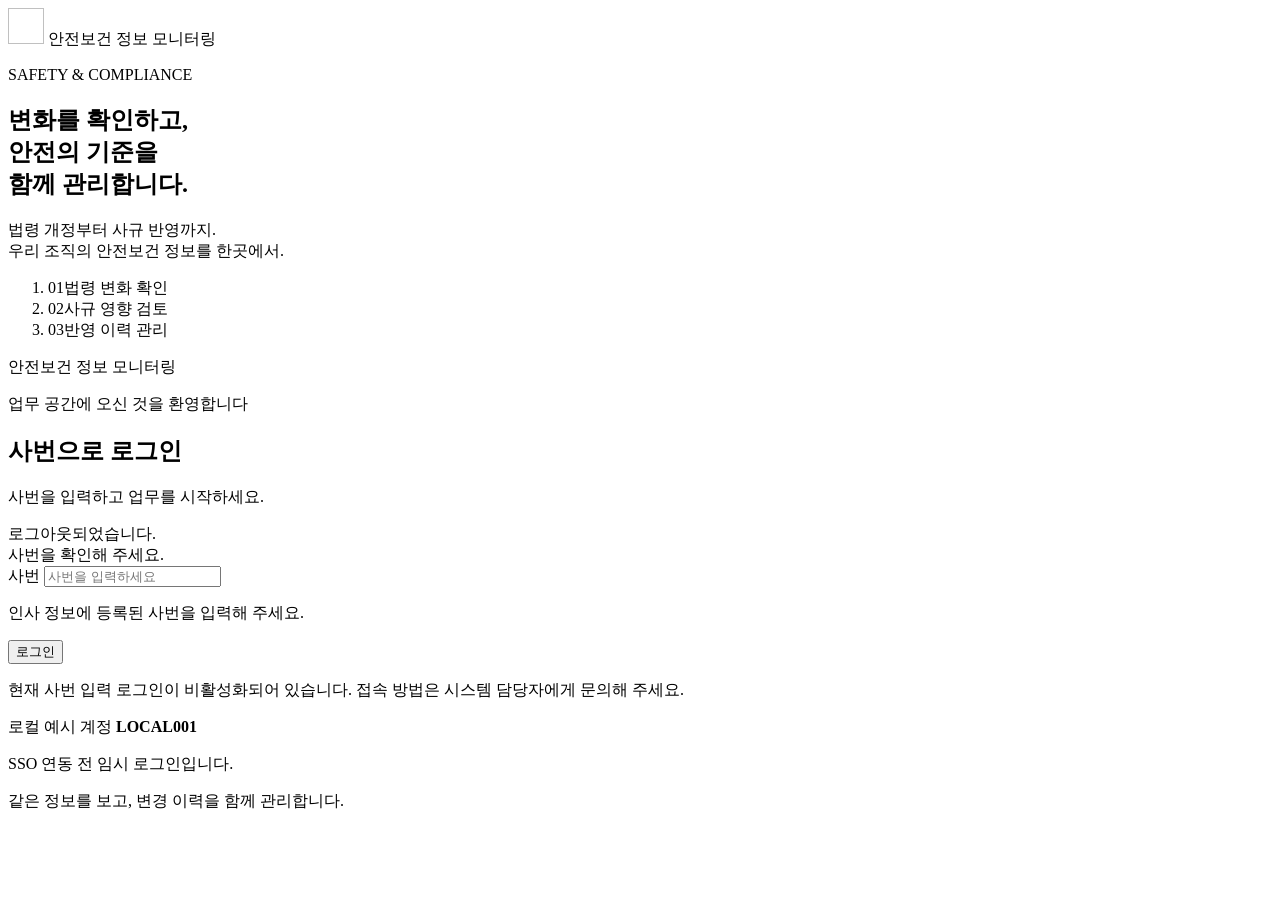
<file: src/main/resources/templates/index.html>
<!doctype html>
<html lang="ko" xmlns:th="http://www.thymeleaf.org">
<head>
  <meta charset="utf-8" />
  <meta name="viewport" content="width=device-width, initial-scale=1" />
  <title>로그인 · 안전보건 정보 모니터링</title>
  <link rel="icon" type="image/svg+xml" th:href="@{/favicon.svg}" />
  <link rel="stylesheet" th:href="@{/css/style.css}" />
  <link rel="stylesheet" th:href="@{/css/login.css}" />
</head>
<body class="login-page">
  <main class="login-shell">
    <aside class="login-intro">
    <div class="login-brand">
      <img th:src="@{/favicon.svg}" width="36" height="36" alt="" />
      <span>안전보건 정보 모니터링</span>
    </div>
      <div class="login-intro-copy"><p class="login-eyebrow">SAFETY &amp; COMPLIANCE</p><h2>변화를 확인하고,<br>안전의 기준을<br>함께 관리합니다.</h2><p>법령 개정부터 사규 반영까지.<br>우리 조직의 안전보건 정보를 한곳에서.</p></div>
      <ol class="login-workflow"><li><span>01</span>법령 변화 확인</li><li><span>02</span>사규 영향 검토</li><li><span>03</span>반영 이력 관리</li></ol>
      <p class="login-intro-footer">안전보건 정보 모니터링</p>
    </aside>
    <div class="login-form-area">
    <section class="login-panel" aria-labelledby="loginTitle">
      <p class="login-eyebrow">업무 공간에 오신 것을 환영합니다</p>
      <h1 id="loginTitle">사번으로 로그인</h1>
      <p class="login-description">사번을 입력하고 업무를 시작하세요.</p>
      <div class="login-message login-success" th:if="${loggedOut}" role="status">로그아웃되었습니다.</div>
      <div class="login-message login-error" th:if="${loginError != null}"
           th:text="${loginError}" role="alert">사번을 확인해 주세요.</div>
      <form id="loginForm" th:if="${developmentLogin}" th:action="@{/login/employee}" method="post">
        <label for="employeeCode">사번</label>
        <input id="employeeCode" name="employeeCode" type="text" required maxlength="128"
               autocomplete="username" spellcheck="false" autocapitalize="none"
               placeholder="사번을 입력하세요" aria-describedby="loginHint" />
        <p id="loginHint" class="login-hint">인사 정보에 등록된 사번을 입력해 주세요.</p>
        <button type="submit" class="btn btn-primary login-submit">로그인</button>
      </form>
      <p class="login-message" th:unless="${developmentLogin}" role="status">
        현재 사번 입력 로그인이 비활성화되어 있습니다. 접속 방법은 시스템 담당자에게 문의해 주세요.
      </p>
      <p class="login-local" th:if="${localPreview and developmentLogin}">
        로컬 예시 계정 <strong>LOCAL001</strong>
      </p>
      <p class="login-footnote" th:if="${developmentLogin}">SSO 연동 전 임시 로그인입니다.</p>
    </section>
    <p class="login-footer">같은 정보를 보고, 변경 이력을 함께 관리합니다.</p>
    </div>
  </main>
  <script th:src="@{/js/login.js}" defer></script>
</body>
</html>
</file>
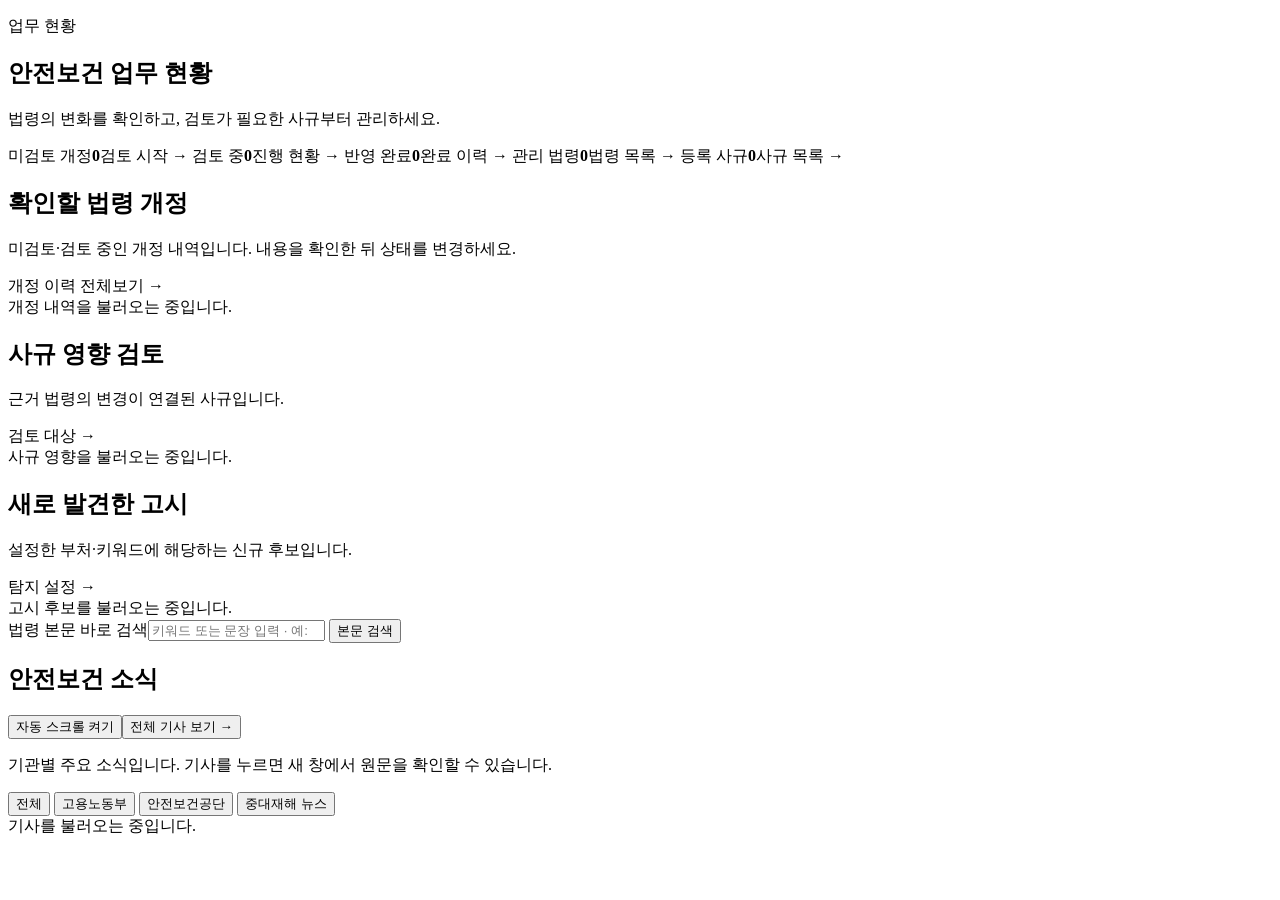
<file: src/main/resources/templates/pages/dashboard.html>
<!doctype html>
<html lang="ko" xmlns:th="http://www.thymeleaf.org" th:replace="~{fragments/layout :: layout(~{::content})}">
<body>
<section th:fragment="content">
  <header class="page-heading"><p class="eyebrow">업무 현황</p><h1>안전보건 업무 현황</h1><p>법령의 변화를 확인하고, 검토가 필요한 사규부터 관리하세요.</p></header>
  <section id="tab-dashboard" class="tab-panel active">
    <div class="cards" id="summaryCards" aria-label="업무 요약">
      <a class="card attention" th:href="@{/revisions(status='미검토')}"><span class="label">미검토 개정</span><strong class="value" data-summary="unreviewed_count" th:text="${summary.unreviewed_count}">0</strong><span class="card-link">검토 시작 →</span></a>
      <a class="card" th:href="@{/revisions(status='검토중')}"><span class="label">검토 중</span><strong class="value" data-summary="in_review_count" th:text="${summary.in_review_count}">0</strong><span class="card-link">진행 현황 →</span></a>
      <a class="card" th:href="@{/revisions(status='반영완료')}"><span class="label">반영 완료</span><strong class="value" data-summary="reflected_count" th:text="${summary.reflected_count}">0</strong><span class="card-link">완료 이력 →</span></a>
      <a class="card" th:href="@{/laws}"><span class="label">관리 법령</span><strong class="value" data-summary="tracked_law_count" th:text="${summary.tracked_law_count}">0</strong><span class="card-link">법령 목록 →</span></a>
      <a class="card" th:href="@{/documents}"><span class="label">등록 사규</span><strong class="value" data-summary="document_count" th:text="${summary.document_count}">0</strong><span class="card-link">사규 목록 →</span></a>
    </div>
    <section class="panel-box">
      <div class="section-heading"><div><h2>확인할 법령 개정</h2><p class="hint">미검토·검토 중인 개정 내역입니다. 내용을 확인한 뒤 상태를 변경하세요.</p></div><a th:href="@{/revisions}">개정 이력 전체보기 →</a></div>
      <div id="recentLawRevisions" class="table-wrap" tabindex="0" role="region" aria-label="확인할 법령 개정"><div class="loading-state" role="status">개정 내역을 불러오는 중입니다.</div></div>
    </section>
    <div class="dashboard-secondary">
      <section class="panel-box">
        <div class="section-heading"><div><h2>사규 영향 검토</h2><p class="hint">근거 법령의 변경이 연결된 사규입니다.</p></div><a th:href="@{/document-impacts}">검토 대상 →</a></div>
        <div id="recentDocImpacts" class="table-wrap" tabindex="0" role="region" aria-label="검토할 사규"><div class="loading-state" role="status">사규 영향을 불러오는 중입니다.</div></div>
      </section>
      <section class="panel-box">
        <div class="section-heading"><div><h2>새로 발견한 고시</h2><p class="hint">설정한 부처·키워드에 해당하는 신규 후보입니다.</p></div><a th:href="@{/settings#settings-candidates}">탐지 설정 →</a></div>
        <div id="newAdmrulCandidates" class="table-wrap" tabindex="0" role="region" aria-label="새로 발견한 고시"><div class="loading-state" role="status">고시 후보를 불러오는 중입니다.</div></div>
      </section>
    </div>
    <section class="panel-box search-toolbar" aria-label="법령 본문 바로 검색">
      <form id="dashboardKeywordSearchForm" class="row">
        <label class="field-label" for="dashboardKeywordSearchInput">법령 본문 바로 검색<input id="dashboardKeywordSearchInput" type="search" placeholder="키워드 또는 문장 입력 · 예: 화기작업" required /></label>
        <button type="submit" class="btn btn-primary">본문 검색</button>
      </form>
    </section>
    <section class="panel-box news-board">
      <div class="news-board-header"><h2>안전보건 소식</h2><span id="newsDemoBadge" class="badge badge-warn" hidden>예시 데이터</span><button type="button" id="newsPauseBtn" class="btn btn-quiet" aria-pressed="false">자동 스크롤 켜기</button><button type="button" id="goToNewsPageBtn" class="btn">전체 기사 보기 →</button></div>
      <p class="hint">기관별 주요 소식입니다. 기사를 누르면 새 창에서 원문을 확인할 수 있습니다.</p>
      <div class="row news-board-filters" id="newsCategoryFilters" aria-label="뉴스 기관 필터">
        <button type="button" class="news-filter-btn active" data-cat="" aria-pressed="true">전체</button>
        <button type="button" class="news-filter-btn" data-cat="moel" aria-pressed="false">고용노동부</button>
        <button type="button" class="news-filter-btn" data-cat="kosha" aria-pressed="false">안전보건공단</button>
        <button type="button" class="news-filter-btn" data-cat="accident" aria-pressed="false">중대재해 뉴스</button>
      </div>
      <div id="newsBoard" class="news-board-viewport" tabindex="0" role="region" aria-label="안전보건 기사"><div id="newsBoardTrack" class="news-board-track"><div class="loading-state">기사를 불러오는 중입니다.</div></div></div>
    </section>
  </section>
</section>
</body>
</html>
</file>
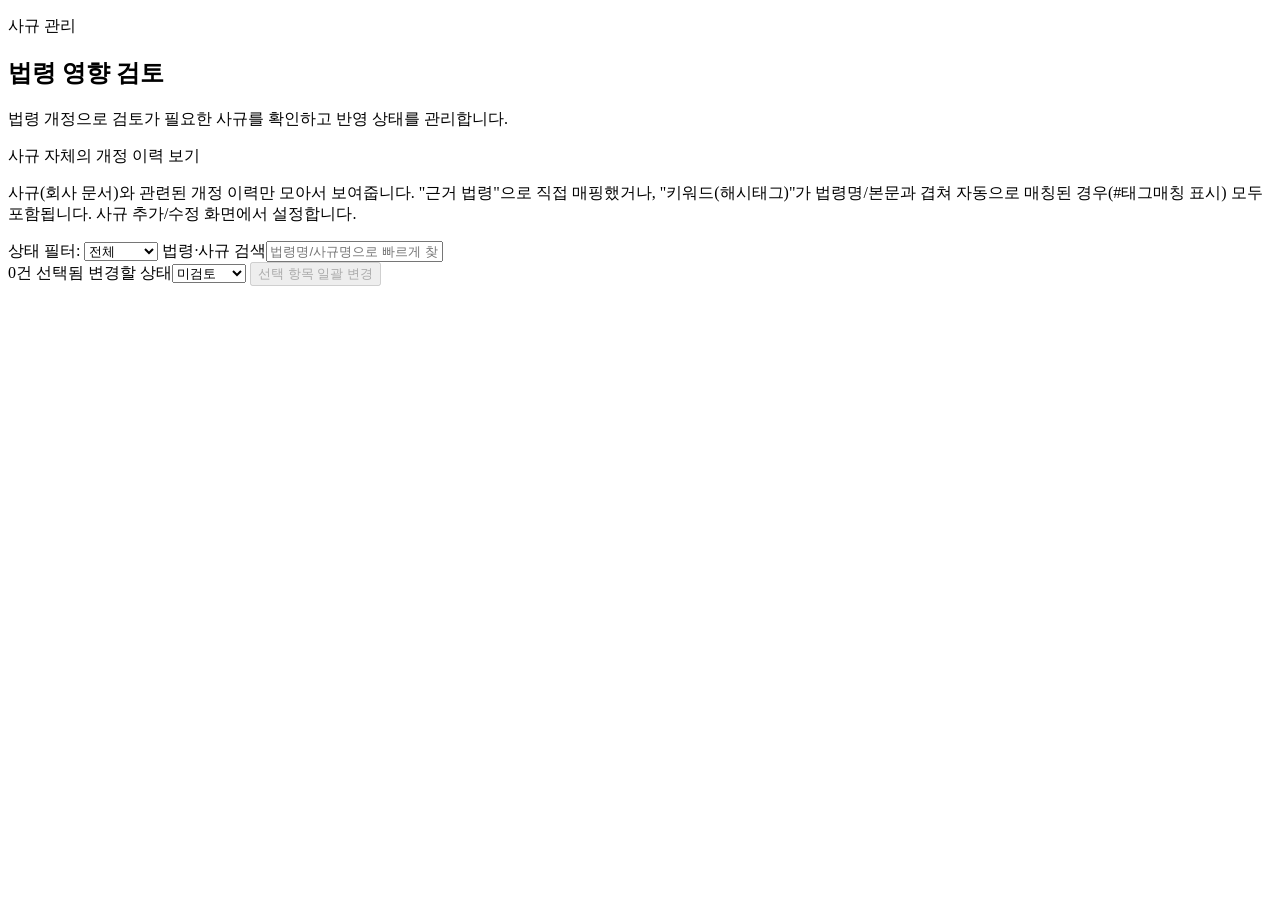
<file: src/main/resources/templates/pages/document-impacts.html>
<!doctype html>
<html lang="ko" xmlns:th="http://www.thymeleaf.org" th:replace="~{fragments/layout :: layout(~{::content})}">
<body>
<section th:fragment="content">
<header class="page-heading"><p class="eyebrow">사규 관리</p><h1>법령 영향 검토</h1><p>법령 개정으로 검토가 필요한 사규를 확인하고 반영 상태를 관리합니다.</p></header>
<p>
<a th:href="@{/document-revisions}">사규 자체의 개정 이력 보기</a>
</p>
<section id="tab-doc-revisions" class="tab-panel active">
      <p class="hint">사규(회사 문서)와 관련된 개정 이력만 모아서 보여줍니다. "근거 법령"으로 직접 매핑했거나, "키워드(해시태그)"가 법령명/본문과 겹쳐 자동으로 매칭된 경우(<span class="tag-badge">#태그매칭</span> 표시) 모두 포함됩니다. 사규 추가/수정 화면에서 설정합니다.</p>
      <div class="row filter-toolbar">
        <label>상태 필터:
          <select id="docRevisionStatusFilter">
            <option value="">전체</option>
            <option value="미검토">미검토</option>
            <option value="검토중">검토중</option>
            <option value="반영완료">반영완료</option>
            <option value="해당없음">해당없음</option>
          </select>
        </label>
        <label class="field-label" for="docRevisionsSearchInput">법령·사규 검색<input id="docRevisionsSearchInput" type="text" placeholder="법령명/사규명으로 빠르게 찾기" /></label>
      </div>
      <div class="row selection-toolbar">
        <span id="docRevisionsSelectedCount" class="hint">0건 선택됨</span>
        <label class="field-label" for="docRevisionsBulkStatus">변경할 상태<select id="docRevisionsBulkStatus">
          <option value="미검토">미검토</option>
          <option value="검토중">검토중</option>
          <option value="반영완료">반영완료</option>
          <option value="해당없음">해당없음</option>
        </select></label>
        <button id="docRevisionsBulkApplyBtn" class="btn" disabled>선택 항목 일괄 변경</button>
      </div>
      <div id="docRevisionsTable" class="table-wrap" tabindex="0" role="region" aria-label="법령 영향 검토 목록"></div>
    </section>
</section>
</body>
</html>
</file>
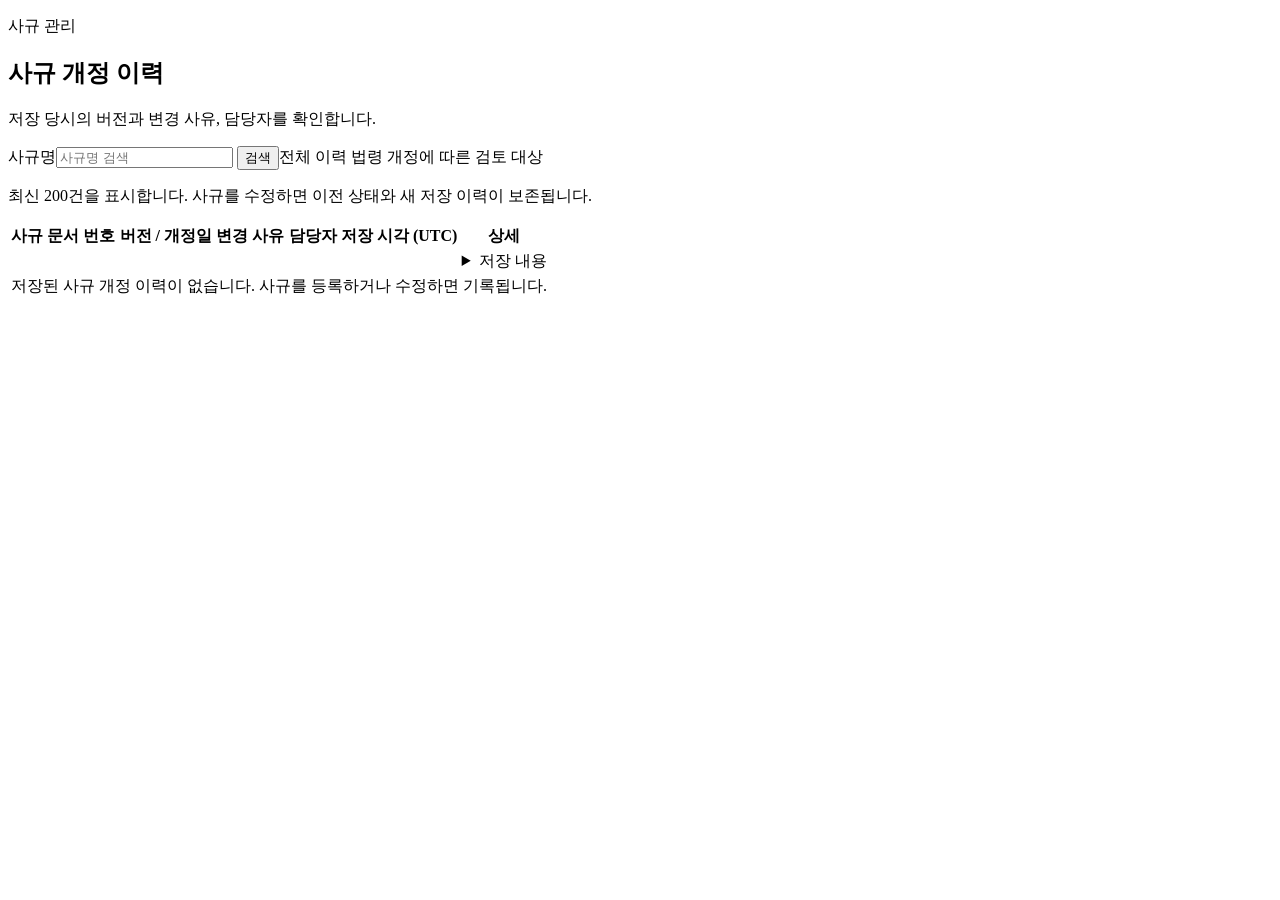
<file: src/main/resources/templates/pages/document-revisions.html>
<!doctype html>
<html lang="ko" xmlns:th="http://www.thymeleaf.org" th:replace="~{fragments/layout :: layout(~{::content})}">
<body>
<section th:fragment="content">
<header class="page-heading"><p class="eyebrow">사규 관리</p><h1>사규 개정 이력</h1><p>저장 당시의 버전과 변경 사유, 담당자를 확인합니다.</p></header>
<section class="tab-panel active" id="tab-document-revisions">

<form method="get" th:action="@{/document-revisions}" class="row filter-toolbar">
<input th:if="${documentId != null}" type="hidden" name="document_id" th:value="${documentId}"/>
<label class="field-label">사규명<input name="query" type="search" th:value="${query}" placeholder="사규명 검색" aria-label="사규명 검색"/></label>
<button class="btn btn-primary">검색</button><a class="btn" th:href="@{/document-revisions}">전체 이력</a>
<a class="btn" th:href="@{/document-impacts}">법령 개정에 따른 검토 대상</a>
</form>
<p class="hint">최신 200건을 표시합니다. 사규를 수정하면 이전 상태와 새 저장 이력이 보존됩니다.</p>
<div class="table-wrap" tabindex="0" role="region" aria-label="사규 개정 이력 목록">
<table>
<thead>
<tr>
<th scope="col">사규</th>
<th scope="col">문서 번호</th>
<th scope="col">버전 / 개정일</th>
<th scope="col">변경 사유</th>
<th scope="col">담당자</th>
<th scope="col">저장 시각 (UTC)</th>
<th scope="col">상세</th>
</tr>
</thead>
<tbody>
<tr th:each="item : ${history}">
<td th:text="${item.title}">
</td>
<td th:text="${item.docNumber}">
</td>
<td>
<span th:text="${item.revisionNo}">
</span>
<br/>
<span th:text="${item.revisionDate}">
</span>
</td>
<td th:text="${item.changeReason}">
</td>
<td th:text="${item.changedBy}">
</td>
<td th:text="${item.changedAt}">
</td>
<td>
<details>
<summary>저장 내용</summary>
<p>유형: <span th:text="${item.docType}">
</span>
</p>
<p>담당 부서: <span th:text="${item.owner}">
</span>
</p>
<p>태그: <span th:text="${item.tags}">
</span>
</p>
<p>근거 법령 번호: <span th:text="${item.mappedLawIds}">
</span>
</p>
<p style="white-space:pre-wrap" th:text="${item.note}">
</p>
<a th:if="${item.fileLink != null and !#strings.isEmpty(item.fileLink)}" th:href="${item.fileLink}" target="_blank" rel="noopener">당시 문서 링크</a>
</details>
</td>
</tr>
<tr th:if="${#lists.isEmpty(history)}">
<td colspan="7">저장된 사규 개정 이력이 없습니다. 사규를 등록하거나 수정하면 기록됩니다.</td>
</tr>
</tbody>
</table>
</div>
</section>
</section>
</body>
</html>
</file>
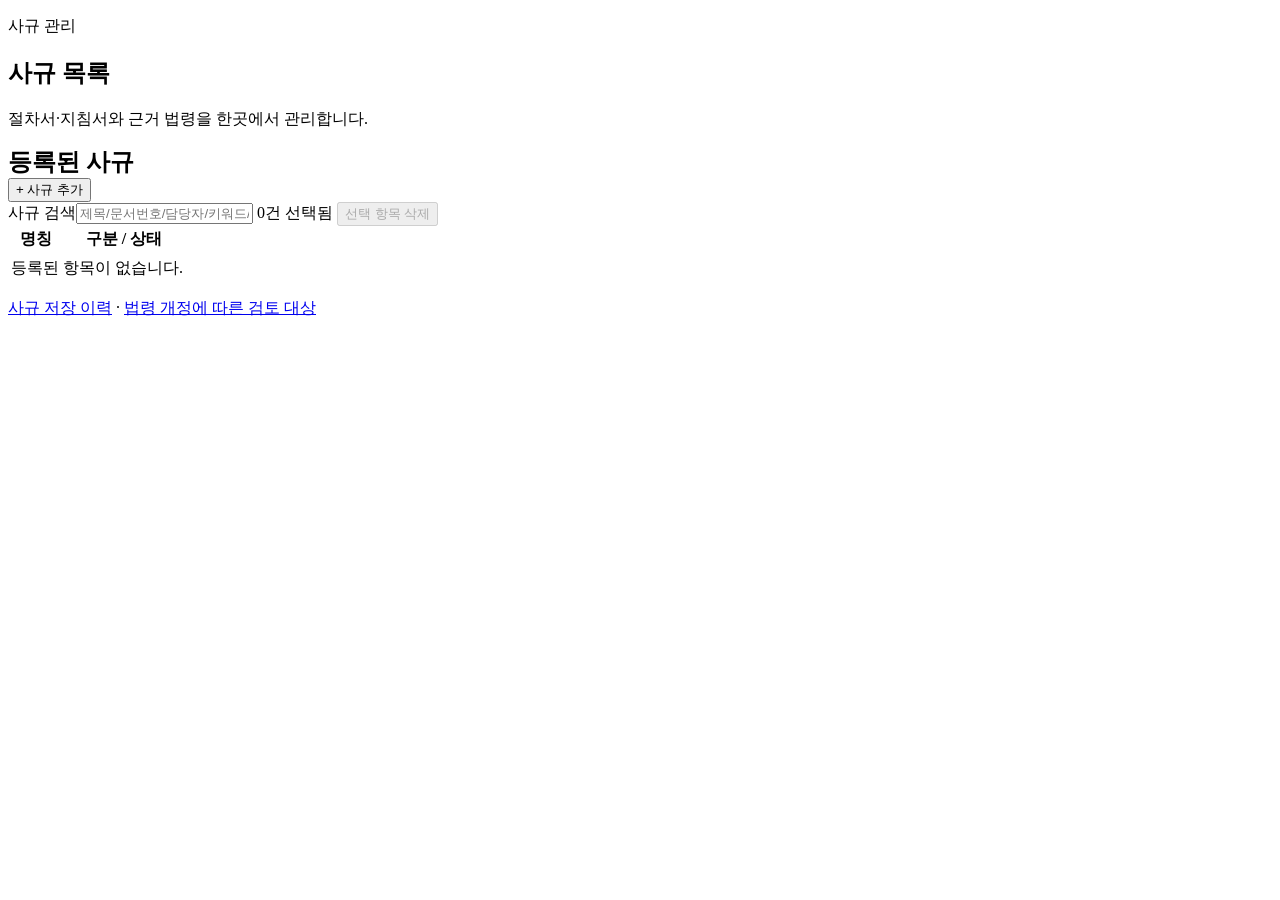
<file: src/main/resources/templates/pages/documents.html>
<!doctype html>
<html lang="ko" xmlns:th="http://www.thymeleaf.org" th:replace="~{fragments/layout :: layout(~{::content})}">
<body>
<section th:fragment="content">
<header class="page-heading"><p class="eyebrow">사규 관리</p><h1>사규 목록</h1><p>절차서·지침서와 근거 법령을 한곳에서 관리합니다.</p></header>
<section id="tab-documents" class="tab-panel active">
      <div class="panel-box">
        <div class="row" style="justify-content: space-between; margin-bottom: 0;">
          <h2 style="margin: 0;">등록된 사규</h2>
          <button id="docAddBtn" class="btn btn-primary">+ 사규 추가</button>
        </div>
      </div>
      <div class="row filter-toolbar">
        <label class="field-label" for="documentsSearchInput">사규 검색<input id="documentsSearchInput" type="text" placeholder="제목/문서번호/담당자/키워드/근거 법령으로 빠르게 찾기" style="flex: 1;" /></label>
        <span id="documentsSelectedCount" class="hint">0건 선택됨</span>
        <button id="documentsBulkDeleteBtn" class="btn btn-danger" disabled>선택 항목 삭제</button>
      </div>
      <div id="documentsTable" class="table-wrap" tabindex="0" role="region" aria-label="사규 목록">
<table>
<thead>
<tr>
<th scope="col">명칭</th>
<th scope="col">구분 / 상태</th>
</tr>
</thead>
<tbody>
<tr th:each="item : ${documents}">
<td th:text="${item.title}">
</td>
<td th:text="${item.revisionNo}">
</td>
</tr>
<tr th:if="${#lists.isEmpty(documents)}">
<td colspan="2">등록된 항목이 없습니다.</td>
</tr>
</tbody>
</table>
</div>
    </section>
<p class="hint">
<a href="/document-revisions" th:href="@{/document-revisions}">사규 저장 이력</a> · <a href="/document-impacts" th:href="@{/document-impacts}">법령 개정에 따른 검토 대상</a>
</p>
<div id="documentModalOverlay" class="modal-overlay" hidden>
      <div class="modal-box">
        <button type="button" id="docModalCloseBtn" class="modal-close" title="닫기" aria-label="닫기">&times;</button>
        <h2 id="documentFormTitle">사규 추가</h2>
        <form id="documentForm" class="grid-form">

          <input type="hidden" id="docId" />
          <label>구분
            <select id="docType">
              <option>절차서</option>
              <option>지침서</option>
              <option>작업표준</option>
              <option>기타</option>
            </select>
          </label>
          <label>문서번호 <input id="docNumber" type="text" />
</label>
          <label class="full"><span>제목 <span class="required-text">필수</span></span><input id="docTitle" type="text" required />
</label>
          <label>개정번호 <input id="docRevisionNo" type="text" />
</label>
          <label>개정일자 <input id="docRevisionDate" type="text" placeholder="YYYYMMDD" />
</label>
          <label>담당자 <input id="docOwner" type="text" />
</label>
          <label>문서 링크 <input id="docFileLink" type="text" />
</label>
          <label class="full">키워드(해시태그) <input id="docTags" type="text" placeholder="#밀폐공간 #공기호흡기" />
            <span class="hint">근거 법령으로 직접 매핑하지 않아도, 이 키워드가 이름/본문에 들어간 법령·고시가 개정되면 자동으로 이 사규가 개정 필요 사항에 뜹니다. 공백으로 구분, "#"은 없어도 됩니다.</span>
          </label>
          <div class="full field-label"><span>근거 법령</span><p class="hint">연결한 법령이 개정되면 이 사규가 검토 대상으로 표시됩니다.</p>
            <div class="row">
              <select id="docLawCategoryFilter" aria-label="근거 법령 구분">
                <option value="">구분: 전체</option>
                <option value="0">법률</option>
                <option value="1">대통령령</option>
                <option value="2">부령(시행규칙)</option>
                <option value="3">고시·예규·훈령 등</option>
              </select>
              <input aria-label="근거 법령 검색" id="docLawSearchInput" type="text" placeholder="법령명으로 검색" />
            </div>
            <div id="docLawCheckboxes" class="checkbox-list">
</div>
          </div>
          <label class="full">비고 <textarea id="docNote">
</textarea>
</label>
          <div class="form-divider full">변경 기록</div><label class="full">변경 사유 <input id="docChangeReason" type="text" maxlength="4000" placeholder="변경 내용을 입력하세요" />
</label>
<label>변경 담당자 <input id="docChangedBy" type="text" maxlength="64" />
</label>
<div class="form-actions">
            <button type="submit" class="btn btn-primary">저장</button>
            <button type="button" id="docCancelBtn" class="btn">취소</button>
          </div>
        </form>
      </div>
    </div>
</section>
</body>
</html>
</file>
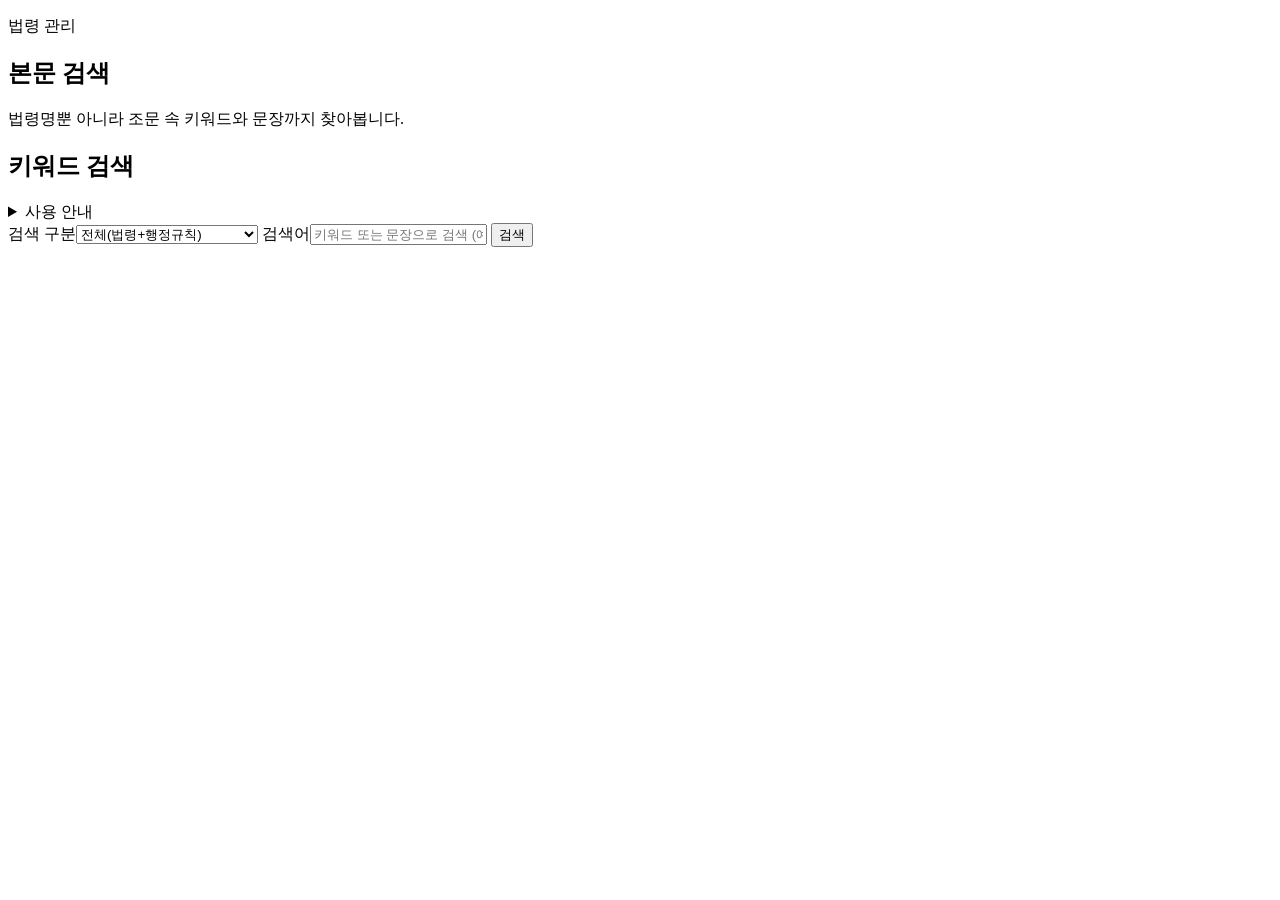
<file: src/main/resources/templates/pages/keyword-search.html>
<!doctype html>
<html lang="ko" xmlns:th="http://www.thymeleaf.org" th:replace="~{fragments/layout :: layout(~{::content})}">
<body>
<section th:fragment="content">
<header class="page-heading"><p class="eyebrow">법령 관리</p><h1>본문 검색</h1><p>법령명뿐 아니라 조문 속 키워드와 문장까지 찾아봅니다.</p></header>
<section id="tab-keyword-search" class="tab-panel active">
      <div class="panel-box">
        <h2>키워드 검색</h2>
        <details class="usage-note"><summary>사용 안내</summary><p class="hint">
          내가 등록해두었거나, 설정 &gt; 법령 본문 캐시로 미리 받아둔 법령·고시를 대상으로 키워드나 문장을 검색합니다.
          법령명뿐 아니라 조문 본문 내용까지 검색되므로, 예를 들어 "화기작업"으로 검색하면 이름에 "화기작업"이 없어도
          본문에 그 내용이 포함된 법령·고시까지 모두 찾아줍니다. 캐시가 비어 있으면 결과가 나오지 않으니, 먼저
          <b>설정 &gt; 법령 본문 캐시</b>에서 새로고침해두세요.
        </p></details>
        <div class="row">
          <label class="field-label" for="keywordSearchSourceType">검색 구분<select id="keywordSearchSourceType">
            <option value="all">전체(법령+행정규칙)</option>
            <option value="law">법령(법률/시행령/시행규칙)</option>
            <option value="admrul">행정규칙(고시/예규/훈령)</option>
          </select></label>
          <label class="field-label" for="keywordSearchInput">검색어<input id="keywordSearchInput" type="text" placeholder="키워드 또는 문장으로 검색 (예: 화기작업)" style="flex: 1;" /></label>
          <button id="keywordSearchBtn" class="btn btn-primary">검색</button>
        </div>
        <div id="keywordSearchResults" class="table-wrap" tabindex="0" role="region" aria-label="본문 검색 목록"></div>
      </div>
    </section>
</section>
</body>
</html>
</file>
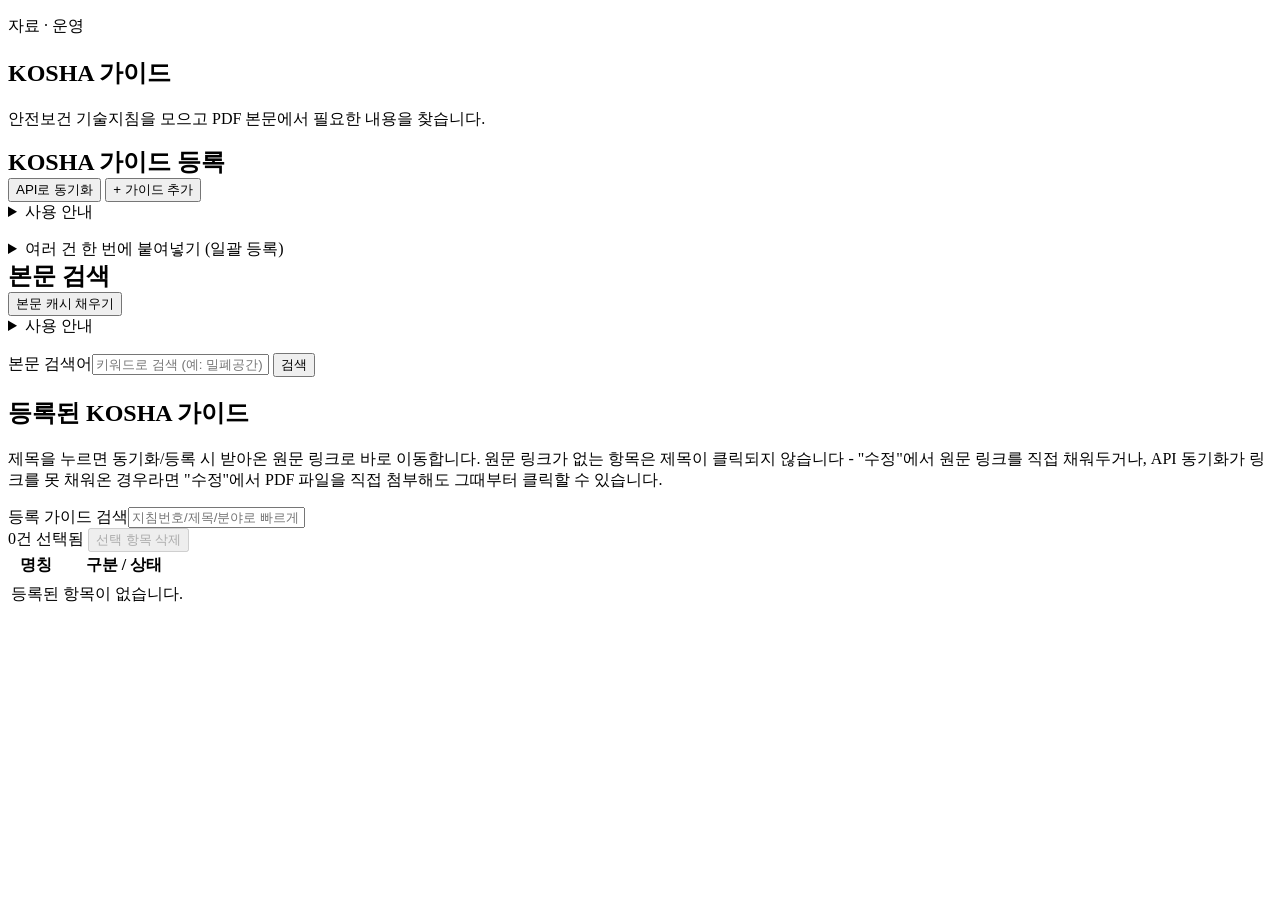
<file: src/main/resources/templates/pages/kosha-guides.html>
<!doctype html>
<html lang="ko" xmlns:th="http://www.thymeleaf.org" th:replace="~{fragments/layout :: layout(~{::content})}">
<body>
<section th:fragment="content">
<header class="page-heading"><p class="eyebrow">자료 · 운영</p><h1>KOSHA 가이드</h1><p>안전보건 기술지침을 모으고 PDF 본문에서 필요한 내용을 찾습니다.</p></header>
<section id="tab-kosha-guides" class="tab-panel active">
      <div class="panel-box">
        <div class="row" style="justify-content: space-between; margin-bottom: 0;">
          <h2 style="margin: 0;">KOSHA 가이드 등록</h2>
          <div class="row" style="margin-bottom: 0;">
            <button id="koshaGuideSyncBtn" class="btn">API로 동기화</button>
            <button id="koshaGuideAddBtn" class="btn btn-primary">+ 가이드 추가</button>
          </div>
        </div>
        <details class="usage-note"><summary>사용 안내</summary><p class="hint">
          한국산업안전보건공단(KOSHA)이 발간하는 기술지침(KOSHA GUIDE)을 관리하는 화면입니다.
          <b>"API로 동기화"</b> 버튼으로 전체 목록을 자동으로 채울 수 있고, 그 외에는 <b>"가이드 추가"</b>로 한 건씩
          입력하거나 아래 "여러 건 한 번에 붙여넣기"로 갖고 계신 목록을 한 번에 등록할 수 있습니다.
        </p></details>
        <p id="koshaGuideSyncStatus" class="hint">
</p>
        <details>
          <summary>여러 건 한 번에 붙여넣기 (일괄 등록)</summary>
          <details class="usage-note"><summary>사용 안내</summary><p class="hint">
            한 줄에 하나씩, <b>지침번호, 분야, 제목, 제개정일자(YYYYMMDD), 링크</b> 순서로 쉼표(,)나 탭으로
            구분해서 붙여넣으세요. 지침번호가 이미 등록되어 있으면 그 항목을 덮어쓰고, 없으면 새로 추가합니다
            (같은 목록을 다시 붙여넣어도 중복 등록되지 않습니다). 지침번호를 모르면 맨 앞을 비워두고 쉼표만
            남겨도 됩니다.<br />
            예) <code>G-68-2022,안전분야,밀폐공간 작업 안전보건에 관한 기술지침,20220401,https://example.com/guide.pdf</code>
          </p></details>
          <label class="field-label" for="koshaGuideBulkInput">붙여넣을 가이드 목록<textarea id="koshaGuideBulkInput" rows="6" placeholder="G-68-2022,안전분야,밀폐공간 작업 안전보건에 관한 기술지침,20220401,https://...">
</textarea></label>
          <div class="form-actions">
            <button id="koshaGuideBulkImportBtn" class="btn">붙여넣은 목록 일괄 등록</button>
            <span id="koshaGuideBulkResult" class="hint">
</span>
          </div>
        </details>
      </div>

      <div class="panel-box">
        <div class="row" style="justify-content: space-between; margin-bottom: 0;">
          <h2 style="margin: 0;">본문 검색</h2>
          <button id="koshaGuideCacheContentBtn" class="btn">본문 캐시 채우기</button>
        </div>
        <details class="usage-note"><summary>사용 안내</summary><p class="hint">
          지침번호·제목뿐 아니라, 본문(PDF 원문 텍스트)까지 대상으로 검색해 미리보기를 보여줍니다. 다만 동기화나
          일괄 등록은 원문 링크만 주고 본문 텍스트 자체는 주지 않으므로, 검색에서 실제 내용까지 찾으려면 먼저
          <b>"본문 캐시 채우기"</b>를 눌러 원문 링크가 있는 가이드들의 PDF에서 텍스트를 미리 뽑아둬야 합니다
          (PDF를 직접 첨부한 가이드는 첨부하는 순간 자동으로 채워집니다). 한 번 누르면 남은 건수가 0이 될 때까지
          (또는 더 이상 진행이 안 될 때까지) 자동으로 이어서 처리합니다. 이미 캐시해뒀고 그 뒤로 원문 링크가
          바뀌지 않은 항목은 건너뛰므로, 나중에 다시 눌러도 새로 개정되어 링크가 바뀐 항목만 처리합니다.
        </p></details>
        <p id="koshaGuideCacheContentStatus" class="hint">
</p>
        <div class="row">
          <label class="field-label" for="koshaGuideSearchInput">본문 검색어<input id="koshaGuideSearchInput" type="text" placeholder="키워드로 검색 (예: 밀폐공간)" style="flex: 1;" /></label>
          <button id="koshaGuideSearchBtn" class="btn btn-primary">검색</button>
        </div>
        <div id="koshaGuideSearchResults" class="table-wrap" tabindex="0" role="region" aria-label="KOSHA 가이드 목록"></div>
      </div>

      <div class="panel-box">
        <h2>등록된 KOSHA 가이드</h2>
        <p class="hint">
          제목을 누르면 동기화/등록 시 받아온 원문 링크로 바로 이동합니다. 원문 링크가 없는 항목은
          제목이 클릭되지 않습니다 - "수정"에서 원문 링크를 직접 채워두거나, API 동기화가 링크를 못
          채워온 경우라면 "수정"에서 PDF 파일을 직접 첨부해도 그때부터 클릭할 수 있습니다.
        </p>
        <div class="row">
          <label class="field-label" for="koshaGuideFilterInput">등록 가이드 검색<input id="koshaGuideFilterInput" type="text" placeholder="지침번호/제목/분야로 빠르게 찾기" /></label>
        </div>
        <div class="row">
          <span id="koshaGuidesSelectedCount" class="hint">0건 선택됨</span>
          <button id="koshaGuidesBulkDeleteBtn" class="btn btn-danger" disabled>선택 항목 삭제</button>
        </div>
        <div id="koshaGuidesTable" class="table-wrap" tabindex="0" role="region" aria-label="KOSHA 가이드 목록">
<table>
<thead>
<tr>
<th scope="col">명칭</th>
<th scope="col">구분 / 상태</th>
</tr>
</thead>
<tbody>
<tr th:each="item : ${guides}">
<td th:text="${item.title}">
</td>
<td th:text="${item.code}">
</td>
</tr>
<tr th:if="${#lists.isEmpty(guides)}">
<td colspan="2">등록된 항목이 없습니다.</td>
</tr>
</tbody>
</table>
</div>
      </div>
    </section>
<div id="koshaGuideModalOverlay" class="modal-overlay" hidden>
      <div class="modal-box">
        <button type="button" id="koshaGuideModalCloseBtn" class="modal-close" title="닫기" aria-label="닫기">&times;</button>
        <h2 id="koshaGuideFormTitle">가이드 추가</h2>
        <form id="koshaGuideForm" class="grid-form">
          <input type="hidden" id="koshaGuideId" />
          <label>지침번호 <input id="koshaGuideCode" type="text" placeholder="G-68-2022" />
</label>
          <label>분야 <input id="koshaGuideField" type="text" placeholder="안전분야" />
</label>
          <label class="full">제목 <input id="koshaGuideTitle" type="text" required />
</label>
          <label>제개정일자 <input id="koshaGuideIssuedDate" type="text" placeholder="YYYYMMDD" />
</label>
          <label>원문 링크 <input id="koshaGuideFileLink" type="text" />
</label>
          <div class="full">
            PDF 직접 첨부
            <p class="hint">
              API 동기화는 원문 링크를 채워오지 못하는 경우가 많습니다 - 그럴 때 PDF 파일을 여기서 직접 올려두면,
              위 "원문 링크"가 이 서버 안에 저장된 그 파일을 가리키도록 자동으로 채워집니다(외부로 전송되지 않습니다).
            </p>
            <div class="row">
              <label class="field-label" for="koshaGuideFileUploadInput">PDF 파일<input id="koshaGuideFileUploadInput" type="file" accept="application/pdf" /></label>
              <button type="button" id="koshaGuideFileUploadBtn" class="btn">업로드</button>
              <button type="button" id="koshaGuideFileDeleteBtn" class="link-btn" hidden>첨부 삭제</button>
            </div>
            <p id="koshaGuideFileUploadHint" class="hint">
</p>
          </div>
          <label class="full">본문(선택 - 입력해두면 키워드 검색 대상에 포함됩니다) <textarea id="koshaGuideContent">
</textarea>
</label>
          <label class="full">비고 <textarea id="koshaGuideNote">
</textarea>
</label>
          <div class="form-actions">
            <button type="submit" class="btn btn-primary">저장</button>
            <button type="button" id="koshaGuideCancelBtn" class="btn">취소</button>
          </div>
        </form>
      </div>
    </div>
<div id="koshaGuidePreviewModalOverlay" class="modal-overlay" hidden>
      <div class="modal-box modal-wide">
        <button type="button" id="koshaGuidePreviewCloseBtn" class="modal-close" title="닫기" aria-label="닫기">&times;</button>
        <h2 id="koshaGuidePreviewTitle">
</h2>
        <p id="koshaGuidePreviewMeta" class="hint">
</p>
        <div id="koshaGuidePreviewBody" class="preview-body">
</div>
        <div class="form-actions">
          <a id="koshaGuidePreviewOpenLink" href="#" target="_blank" rel="noopener" class="btn btn-primary">원문 열기</a>
          <button type="button" id="koshaGuidePreviewCloseBtn2" class="btn">닫기</button>
        </div>
      </div>
    </div>
</section>
</body>
</html>
</file>
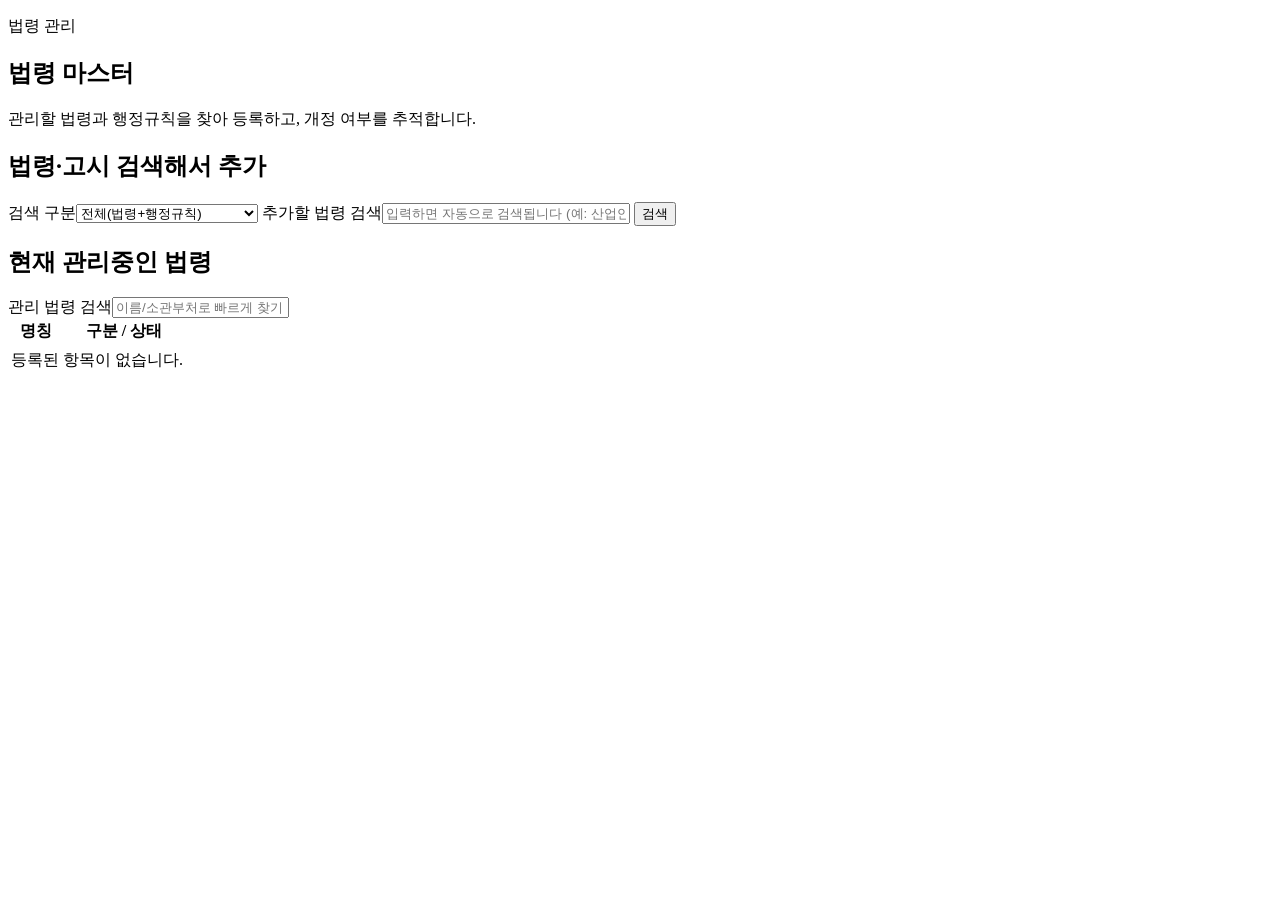
<file: src/main/resources/templates/pages/laws.html>
<!doctype html>
<html lang="ko" xmlns:th="http://www.thymeleaf.org" th:replace="~{fragments/layout :: layout(~{::content})}">
<body>
<section th:fragment="content">
<header class="page-heading"><p class="eyebrow">법령 관리</p><h1>법령 마스터</h1><p>관리할 법령과 행정규칙을 찾아 등록하고, 개정 여부를 추적합니다.</p></header>
<section id="tab-laws" class="tab-panel active">
      <div class="panel-box">
        <h2>법령·고시 검색해서 추가</h2>
        <div class="row">
          <label class="field-label" for="searchSourceType">검색 구분<select id="searchSourceType">
            <option value="all">전체(법령+행정규칙)</option>
            <option value="law">법령(법률/시행령/시행규칙)</option>
            <option value="admrul">행정규칙(고시/예규/훈령)</option>
          </select></label>
          <label class="field-label" for="searchQuery">추가할 법령 검색<input id="searchQuery" type="text" placeholder="입력하면 자동으로 검색됩니다 (예: 산업안전보건법)" style="flex: 1; min-width: 240px;" /></label>
          <button id="searchBtn" class="btn">검색</button>
        </div>
        <div id="searchResults" class="table-wrap" tabindex="0" role="region" aria-label="법령 마스터 목록"></div>
      </div>

      <div class="panel-box">
        <h2>현재 관리중인 법령</h2>
        <div class="row">
          <label class="field-label" for="lawsFilterInput">관리 법령 검색<input id="lawsFilterInput" type="text" placeholder="이름/소관부처로 빠르게 찾기" /></label>
        </div>
        <div id="lawsTable" class="table-wrap" tabindex="0" role="region" aria-label="법령 마스터 목록">
<table>
<thead>
<tr>
<th scope="col">명칭</th>
<th scope="col">구분 / 상태</th>
</tr>
</thead>
<tbody>
<tr th:each="item : ${laws}">
<td th:text="${item.name}">
</td>
<td th:text="${item.category}">
</td>
</tr>
<tr th:if="${#lists.isEmpty(laws)}">
<td colspan="2">등록된 항목이 없습니다.</td>
</tr>
</tbody>
</table>
</div>
      </div>
    </section>
</section>
</body>
</html>
</file>
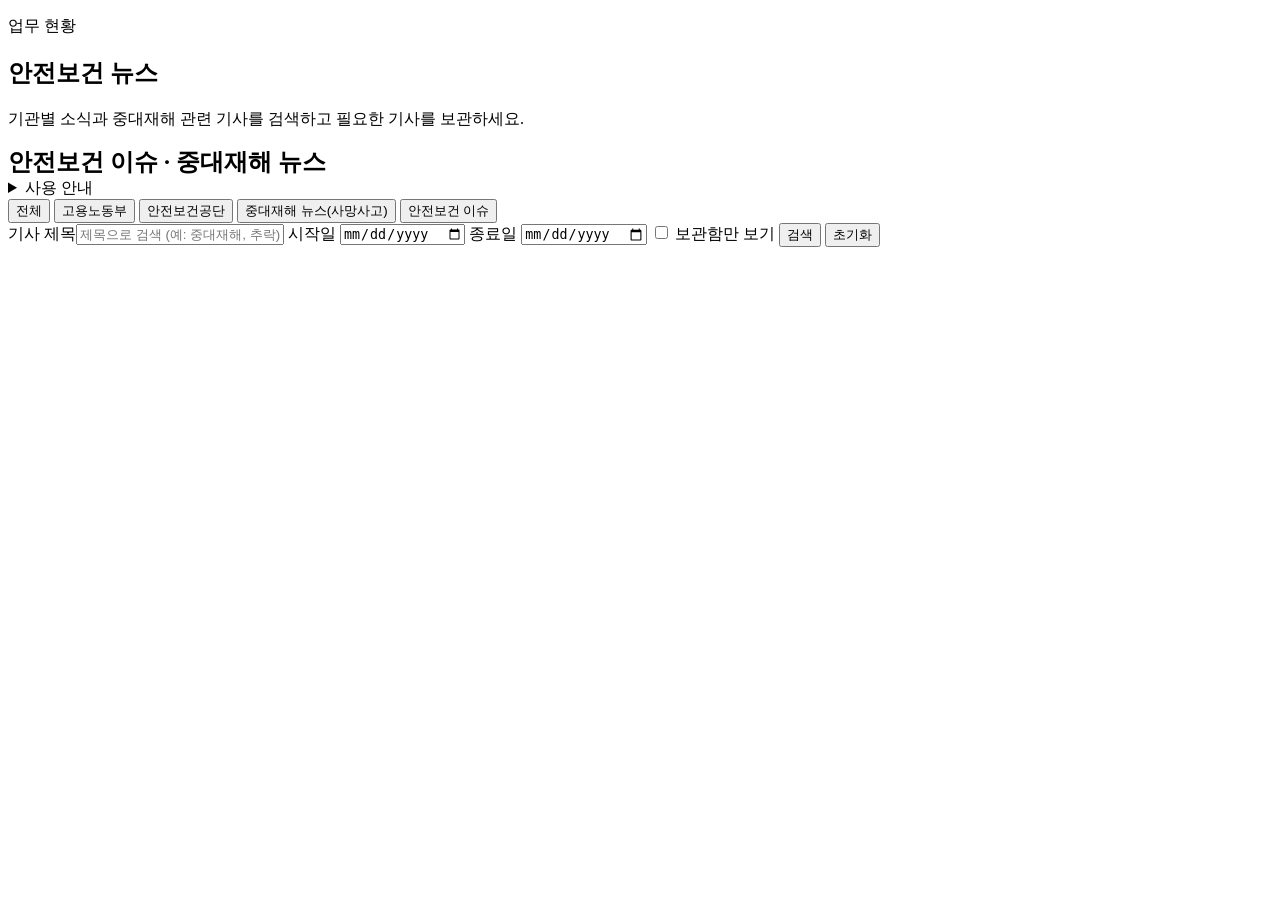
<file: src/main/resources/templates/pages/news.html>
<!doctype html>
<html lang="ko" xmlns:th="http://www.thymeleaf.org" th:replace="~{fragments/layout :: layout(~{::content})}">
<body>
<section th:fragment="content">
<header class="page-heading"><p class="eyebrow">업무 현황</p><h1>안전보건 뉴스</h1><p>기관별 소식과 중대재해 관련 기사를 검색하고 필요한 기사를 보관하세요.</p></header>
<section id="tab-news" class="tab-panel active">
      <div class="panel-box">
        <div class="row" style="justify-content: space-between; margin-bottom: 0;">
          <h2 style="margin: 0;">안전보건 이슈 · 중대재해 뉴스</h2>
          <span id="newsPageDemoBadge" class="badge badge-warn" hidden title="실제 뉴스를 아직 못 가져와 예시 데이터로 채워져 있습니다">예시 데이터</span>
        </div>
        <details class="usage-note"><summary>사용 안내</summary><p class="hint">
          고용노동부·안전보건공단 안전보건 이슈, 중대재해 관련 뉴스를 카테고리·키워드·날짜로 검색합니다.
          최근 뉴스만 훑어보려면 대시보드의 뉴스 게시판을 이용하고, 예전 기사를 찾거나 특정 기간의
          사고 소식을 모아보려면 여기서 검색하세요. 뉴스는 발행일 기준 설정 &gt; 안전보건 뉴스 게시판의
          <b>"보관 기간"</b>(기본 6개월)이 지나면 자동 삭제되므로 그보다 오래된 기사는 나오지 않습니다 · 계속 남겨두고
          싶은 기사는 목록에서 <b>"보관"</b>을 눌러두면 기간이 지나도 삭제되지 않습니다.
        </p></details>
        <div class="row news-board-filters" id="newsPageCategoryFilters">
          <button type="button" class="news-filter-btn active" data-cat="" aria-pressed="true">전체</button>
          <button type="button" class="news-filter-btn" data-cat="moel" aria-pressed="false">고용노동부</button>
          <button type="button" class="news-filter-btn" data-cat="kosha" aria-pressed="false">안전보건공단</button>
          <button type="button" class="news-filter-btn" data-cat="accident" aria-pressed="false">중대재해 뉴스(사망사고)</button>
          <button type="button" class="news-filter-btn" data-cat="issue" aria-pressed="false">안전보건 이슈</button>
        </div>
        <form id="newsPageSearchForm" class="row">
          <label class="field-label" for="newsPageQueryInput">기사 제목<input id="newsPageQueryInput" type="text" placeholder="제목으로 검색 (예: 중대재해, 추락)" style="flex: 1; min-width: 200px;" /></label>
          <label>시작일 <input id="newsPageDateFrom" type="date" />
</label>
          <label>종료일 <input id="newsPageDateTo" type="date" />
</label>
          <label>
<input type="checkbox" id="newsPageArchivedOnly" /> 보관함만 보기</label>
          <button type="submit" class="btn btn-primary">검색</button>
          <button type="button" id="newsPageResetBtn" class="btn">초기화</button>
        </form>
        <p id="newsPageSearchStatus" class="hint">
</p>
        <div id="newsPageResults" class="table-wrap" tabindex="0" role="region" aria-label="안전보건 뉴스 목록"></div>
      </div>
    </section>
</section>
</body>
</html>
</file>
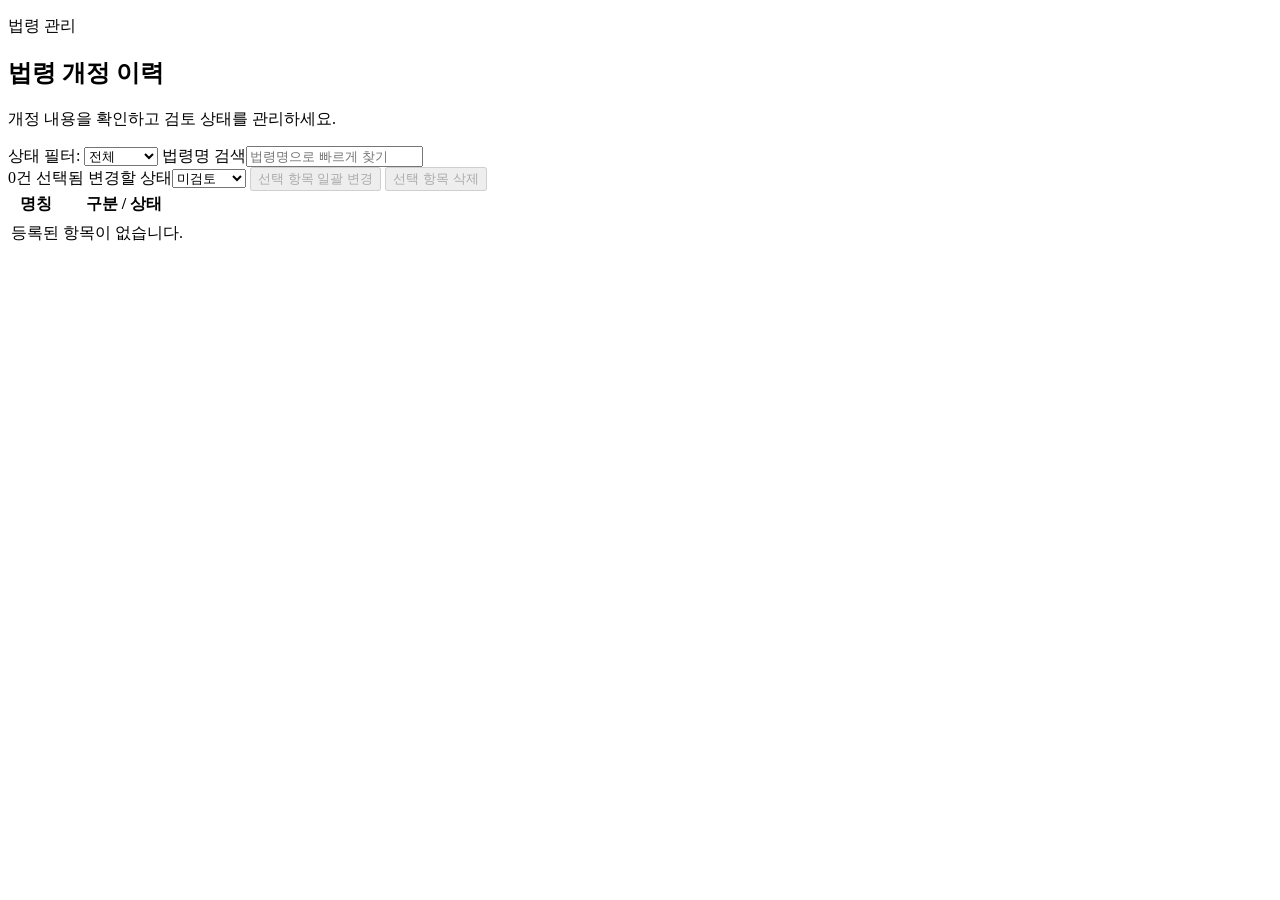
<file: src/main/resources/templates/pages/revisions.html>
<!doctype html>
<html lang="ko" xmlns:th="http://www.thymeleaf.org" th:replace="~{fragments/layout :: layout(~{::content})}">
<body>
<section th:fragment="content">
<header class="page-heading"><p class="eyebrow">법령 관리</p><h1>법령 개정 이력</h1><p>개정 내용을 확인하고 검토 상태를 관리하세요.</p></header>
<section id="tab-revisions" class="tab-panel active">
      <div class="row filter-toolbar">
        <label>상태 필터:
          <select id="revisionStatusFilter">
            <option value="">전체</option>
            <option value="미검토">미검토</option>
            <option value="검토중">검토중</option>
            <option value="반영완료">반영완료</option>
            <option value="해당없음">해당없음</option>
          </select>
        </label>
        <label class="field-label" for="revisionsSearchInput">법령명 검색<input id="revisionsSearchInput" type="text" placeholder="법령명으로 빠르게 찾기" /></label>
        <span id="revisionLawFilterChip" hidden>
</span>
      </div>
      <div class="row selection-toolbar">
        <span id="revisionsSelectedCount" class="hint">0건 선택됨</span>
        <label class="field-label" for="revisionsBulkStatus">변경할 상태<select id="revisionsBulkStatus">
          <option value="미검토">미검토</option>
          <option value="검토중">검토중</option>
          <option value="반영완료">반영완료</option>
          <option value="해당없음">해당없음</option>
        </select></label>
        <button id="revisionsBulkApplyBtn" class="btn" disabled>선택 항목 일괄 변경</button>
        <button id="revisionsBulkDeleteBtn" class="btn btn-danger" disabled>선택 항목 삭제</button>
      </div>
      <div id="revisionsTable" class="table-wrap" tabindex="0" role="region" aria-label="법령 개정 이력 목록">
<table>
<thead>
<tr>
<th scope="col">명칭</th>
<th scope="col">구분 / 상태</th>
</tr>
</thead>
<tbody>
<tr th:each="item : ${revisions}">
<td th:text="${item.trackedLawName}">
</td>
<td th:text="${item.reviewStatus}">
</td>
</tr>
<tr th:if="${#lists.isEmpty(revisions)}">
<td colspan="2">등록된 항목이 없습니다.</td>
</tr>
</tbody>
</table>
</div>
    </section>
</section>
</body>
</html>
</file>
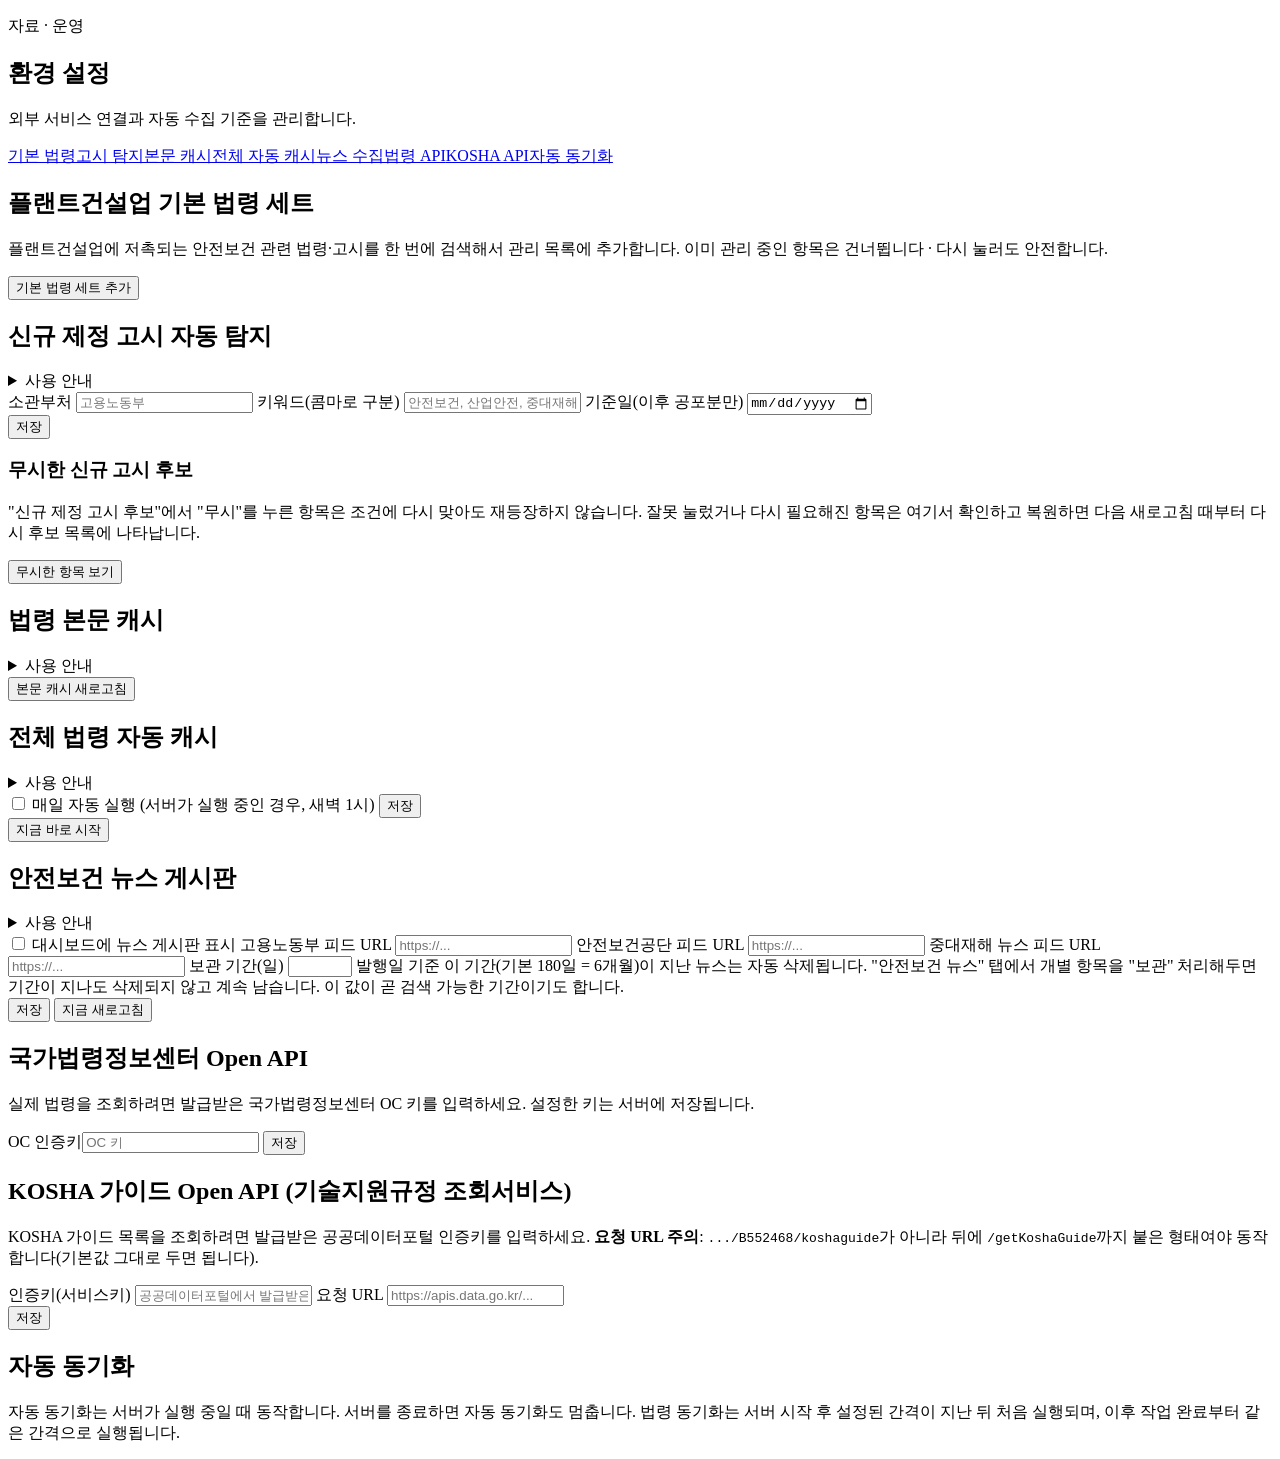
<file: src/main/resources/templates/pages/settings.html>
<!doctype html>
<html lang="ko" xmlns:th="http://www.thymeleaf.org" th:replace="~{fragments/layout :: layout(~{::content})}">
<body>
<section th:fragment="content">
<header class="page-heading"><p class="eyebrow">자료 · 운영</p><h1>환경 설정</h1><p>외부 서비스 연결과 자동 수집 기준을 관리합니다.</p></header>
<nav class="section-nav" aria-label="설정 항목"><a href="#settings-start">기본 법령</a><a href="#settings-candidates">고시 탐지</a><a href="#settings-cache">본문 캐시</a><a href="#settings-full-cache">전체 자동 캐시</a><a href="#settings-news">뉴스 수집</a><a href="#settings-law-api">법령 API</a><a href="#settings-kosha-api">KOSHA API</a><a href="#settings-sync">자동 동기화</a></nav>
<section id="tab-settings" class="tab-panel active">
      <div class="panel-box settings-section" id="settings-start">
        <h2>플랜트건설업 기본 법령 세트</h2>
        <p class="hint">플랜트건설업에 저촉되는 안전보건 관련 법령·고시를 한 번에 검색해서 관리 목록에 추가합니다. 이미 관리 중인 항목은 건너뜁니다 · 다시 눌러도 안전합니다.</p>
        <div class="row">
          <button id="seedDefaultsBtn" class="btn btn-primary">기본 법령 세트 추가</button>
        </div>
        <div id="seedResults" class="table-wrap" tabindex="0" role="region" aria-label="환경 설정 목록"></div>
      </div>

      <div class="panel-box settings-section" id="settings-candidates">
        <h2>신규 제정 고시 자동 탐지</h2>
        <details class="usage-note"><summary>사용 안내</summary><p class="hint">
          고시는 기존 것이 "개정"되는 게 아니라 매년 새로 "제정"되는 경우가 많아, 등록해둔 항목만 추적해서는 놓칠 수 있습니다.
          <b>소관부처</b>가 아래 부처와 일치하면서, 이름에 <b>키워드</b> 중 하나라도 포함된 아직 등록 안 한 고시·예규·훈령을 찾아 대시보드에 후보로 보여줍니다 (부처 AND 키워드, 이중 필터).
          <b>법령 동기화</b>와 서버에 설정된 자동 동기화 주기에 실행됩니다.
          <b>기준일</b>을 설정하면 그 날짜 이후에 공포된 것만 후보로 보여줍니다 (다른 PC에 설치할 때, 과거 고시가 전부 "신규"로 쏟아지는 걸 막는 용도). 비워두면 전체 기간이 대상입니다.
        </p></details>
        <form id="newAdmrulForm" class="grid-form">
          <label>소관부처 <input id="newAdmrulDepartment" type="text" placeholder="고용노동부" />
</label>
          <label class="full">키워드(콤마로 구분) <input id="newAdmrulKeywords" type="text" placeholder="안전보건, 산업안전, 중대재해, 위험성평가" />
</label>
          <label>기준일(이후 공포분만) <input id="newAdmrulSinceDate" type="date" />
</label>
          <div class="form-actions">
            <button type="submit" class="btn btn-primary">저장</button>
          </div>
        </form>

        <h3>무시한 신규 고시 후보</h3>
        <p class="hint">
          "신규 제정 고시 후보"에서 "무시"를 누른 항목은 조건에 다시 맞아도 재등장하지 않습니다.
          잘못 눌렀거나 다시 필요해진 항목은 여기서 확인하고 복원하면 다음 새로고침 때부터 다시 후보 목록에 나타납니다.
        </p>
        <div class="row">
          <button id="loadDismissedBtn" class="btn">무시한 항목 보기</button>
        </div>
        <div id="dismissedAdmrulControls" hidden>
          <div class="row">
            <label class="field-label" for="dismissedAdmrulSearchInput">후보 이름 검색<input id="dismissedAdmrulSearchInput" type="text" placeholder="이름으로 빠르게 찾기" /></label>
          </div>
          <div class="row">
            <span id="dismissedAdmrulSelectedCount" class="hint">0건 선택됨</span>
            <button id="dismissedAdmrulBulkRestoreBtn" class="btn" disabled>선택 항목 일괄 복원</button>
          </div>
        </div>
        <div id="dismissedAdmrulTable" class="table-wrap" tabindex="0" role="region" aria-label="환경 설정 목록" hidden></div>
      </div>

      <div class="panel-box settings-section" id="settings-cache">
        <h2>법령 본문 캐시</h2>
        <details class="usage-note"><summary>사용 안내</summary><p class="hint">
          국가법령정보센터 API는 법령명 검색만 지원하고 전체 법령 대상 본문검색은 제공하지 않습니다.
          그래서 <b>본문검색</b>과 사규 <b>키워드(해시태그) 자동 매칭</b>은 여기서 미리 받아둔 본문 캐시를 대상으로 동작합니다.
          추적 중인 법령·고시의 본문은 동기화할 때마다 자동으로 갱신되고, 아직 등록하지 않은 법령까지 포함한 더 넓은 범위는 아래 버튼으로 직접 새로고침해야 합니다(위 "신규 제정 고시" 키워드/부처 설정을 그대로 사용합니다).
        </p></details>
        <div class="row">
          <button id="refreshContentCacheBtn" class="btn btn-primary">본문 캐시 새로고침</button>
          <span id="contentCacheStatus" class="hint">
</span>
        </div>
      </div>

      <div class="panel-box settings-section" id="settings-full-cache">
        <h2>전체 법령 자동 캐시</h2>
        <details class="usage-note"><summary>사용 안내</summary><p class="hint">
          위 "본문 캐시 새로고침"은 "신규 제정 고시" 키워드에 걸리는 법령·고시만 대상이라, 안전보건과 직접 관련 없어 보이는 법령(예: 도로교통법의 "과속")은 키워드 검색에 잡히지 않습니다.
          이 기능을 켜면 <b>매일 새벽 1시</b>에 법령(법률/시행령/시행규칙)과 행정규칙(고시/예규/훈령) <b>전체(모든 부처)</b>를 목록 조회 API로 끝까지 훑어 본문을 캐시합니다 - 아직 등록/키워드 매칭 안 된 것도 모두 포함됩니다.
          공포번호가 바뀌지 않은 항목은 상세조회를 건너뛰어서, <b>처음 한 번(수만 건 대상이라 몇 시간 이상 걸릴 수 있음)만 오래 걸리고 그다음부터는 실제로 개정·신규 제정된 것만 다시 받아와 훨씬 빨라집니다.</b>
          (오전 1시에 서버가 꺼져 있었다면 "지금 바로 시작"으로 실행할 수 있습니다.)
        </p></details>
        <div class="row">
          <label>
<input type="checkbox" id="fullLawCacheEnabled" /> 매일 자동 실행 (서버가 실행 중인 경우, 새벽 1시)</label>
          <button id="saveFullLawCacheBtn" class="btn">저장</button>
        </div>
        <div class="row">
          <button id="startFullLawCacheBtn" class="btn btn-primary">지금 바로 시작</button>
          <span id="fullLawCacheStatus" class="hint">
</span>
        </div>
      </div>

      <div class="panel-box settings-section" id="settings-news">
        <h2>안전보건 뉴스 게시판</h2>
        <details class="usage-note"><summary>사용 안내</summary><p class="hint">
          대시보드에 표시되는 고용노동부·안전보건공단 안전보건 이슈, 중대재해 뉴스의 출처(RSS/Atom 피드 주소)를 설정합니다.
          기본값은 구글 뉴스 검색 RSS(<code>news.google.com/rss/search</code>)로 채워져 있어 별도 설정 없이도 동작하지만,
          고용노동부·안전보건공단의 공식 RSS 주소를 알고 있다면 그 주소로 바꿔도 됩니다(표준 RSS 2.0 또는 Atom 형식이면 어떤 주소든 동작합니다).
          피드 수집에 실패하면 기존 저장 뉴스는 유지되고, 수동 새로고침 결과에 오류가 표시됩니다. 로컬 검증 모드에서는 외부 뉴스 수집을 건너뜁니다.
        </p></details>
        <form id="newsSettingsForm" class="grid-form">
          <label class="full">
<input type="checkbox" id="newsTickerEnabled" /> 대시보드에 뉴스 게시판 표시</label>
          <label class="full">고용노동부 피드 URL <input id="newsSourceMoelUrl" type="text" placeholder="https://..." />
</label>
          <label class="full">안전보건공단 피드 URL <input id="newsSourceKoshaUrl" type="text" placeholder="https://..." />
</label>
          <label class="full">중대재해 뉴스 피드 URL <input id="newsSourceAccidentUrl" type="text" placeholder="https://..." />
</label>
          <label class="full">보관 기간(일) <input id="newsRetentionDays" type="number" min="7" max="3650" style="max-width: 160px;" />
            <span class="hint">
              발행일 기준 이 기간(기본 180일 = 6개월)이 지난 뉴스는 자동 삭제됩니다. "안전보건 뉴스" 탭에서 개별 항목을
              "보관" 처리해두면 기간이 지나도 삭제되지 않고 계속 남습니다. 이 값이 곧 검색 가능한 기간이기도 합니다.
            </span>
          </label>
          <div class="form-actions">
            <button type="submit" class="btn btn-primary">저장</button>
            <button type="button" id="newsSyncNowBtn" class="btn">지금 새로고침</button>
          </div>
        </form>
        <p id="newsSettingsStatus" class="hint">
</p>
      </div>

      <div class="panel-box settings-section" id="settings-law-api">
        <h2>국가법령정보센터 Open API</h2>
        <p class="hint">
          실제 법령을 조회하려면 발급받은 국가법령정보센터 OC 키를 입력하세요. 설정한 키는 서버에 저장됩니다.
        </p>
        <div class="row">
          <label class="field-label" for="settingOc">OC 인증키<input id="settingOc" type="text" placeholder="OC 키" /></label>
          <button id="saveOcBtn" class="btn btn-primary">저장</button>
        </div>
        <p id="ocStatus" class="hint">
</p>
      </div>

      <div class="panel-box settings-section" id="settings-kosha-api">
        <h2>KOSHA 가이드 Open API (기술지원규정 조회서비스)</h2>
        <p class="hint">
          KOSHA 가이드 목록을 조회하려면 발급받은 공공데이터포털 인증키를 입력하세요.
          <b>요청 URL 주의</b>: <code>.../B552468/koshaguide</code>가 아니라 뒤에 <code>/getKoshaGuide</code>까지 붙은
          형태여야 동작합니다(기본값 그대로 두면 됩니다).
        </p>
        <form id="koshaGuideApiForm" class="grid-form">
          <label>인증키(서비스키) <input id="koshaGuideApiKey" type="text" placeholder="공공데이터포털에서 발급받은 인증키" />
</label>
          <label>요청 URL <input id="koshaGuideApiUrl" type="text" placeholder="https://apis.data.go.kr/..." />
</label>
          <div class="form-actions">
            <button type="submit" class="btn btn-primary">저장</button>
          </div>
        </form>
        <p id="koshaGuideApiStatus" class="hint">
</p>
      </div>

      <div class="panel-box settings-section" id="settings-sync">
        <h2>자동 동기화</h2>
        <p class="hint" id="autoSyncHint">
</p>
        <p class="hint">
          자동 동기화는 서버가 실행 중일 때 동작합니다. 서버를 종료하면 자동 동기화도 멈춥니다.
          법령 동기화는 서버 시작 후 설정된 간격이 지난 뒤 처음 실행되며, 이후 작업 완료부터 같은 간격으로 실행됩니다.
        </p>
      </div>
    </section>
</section>
</body>
</html>
</file>
